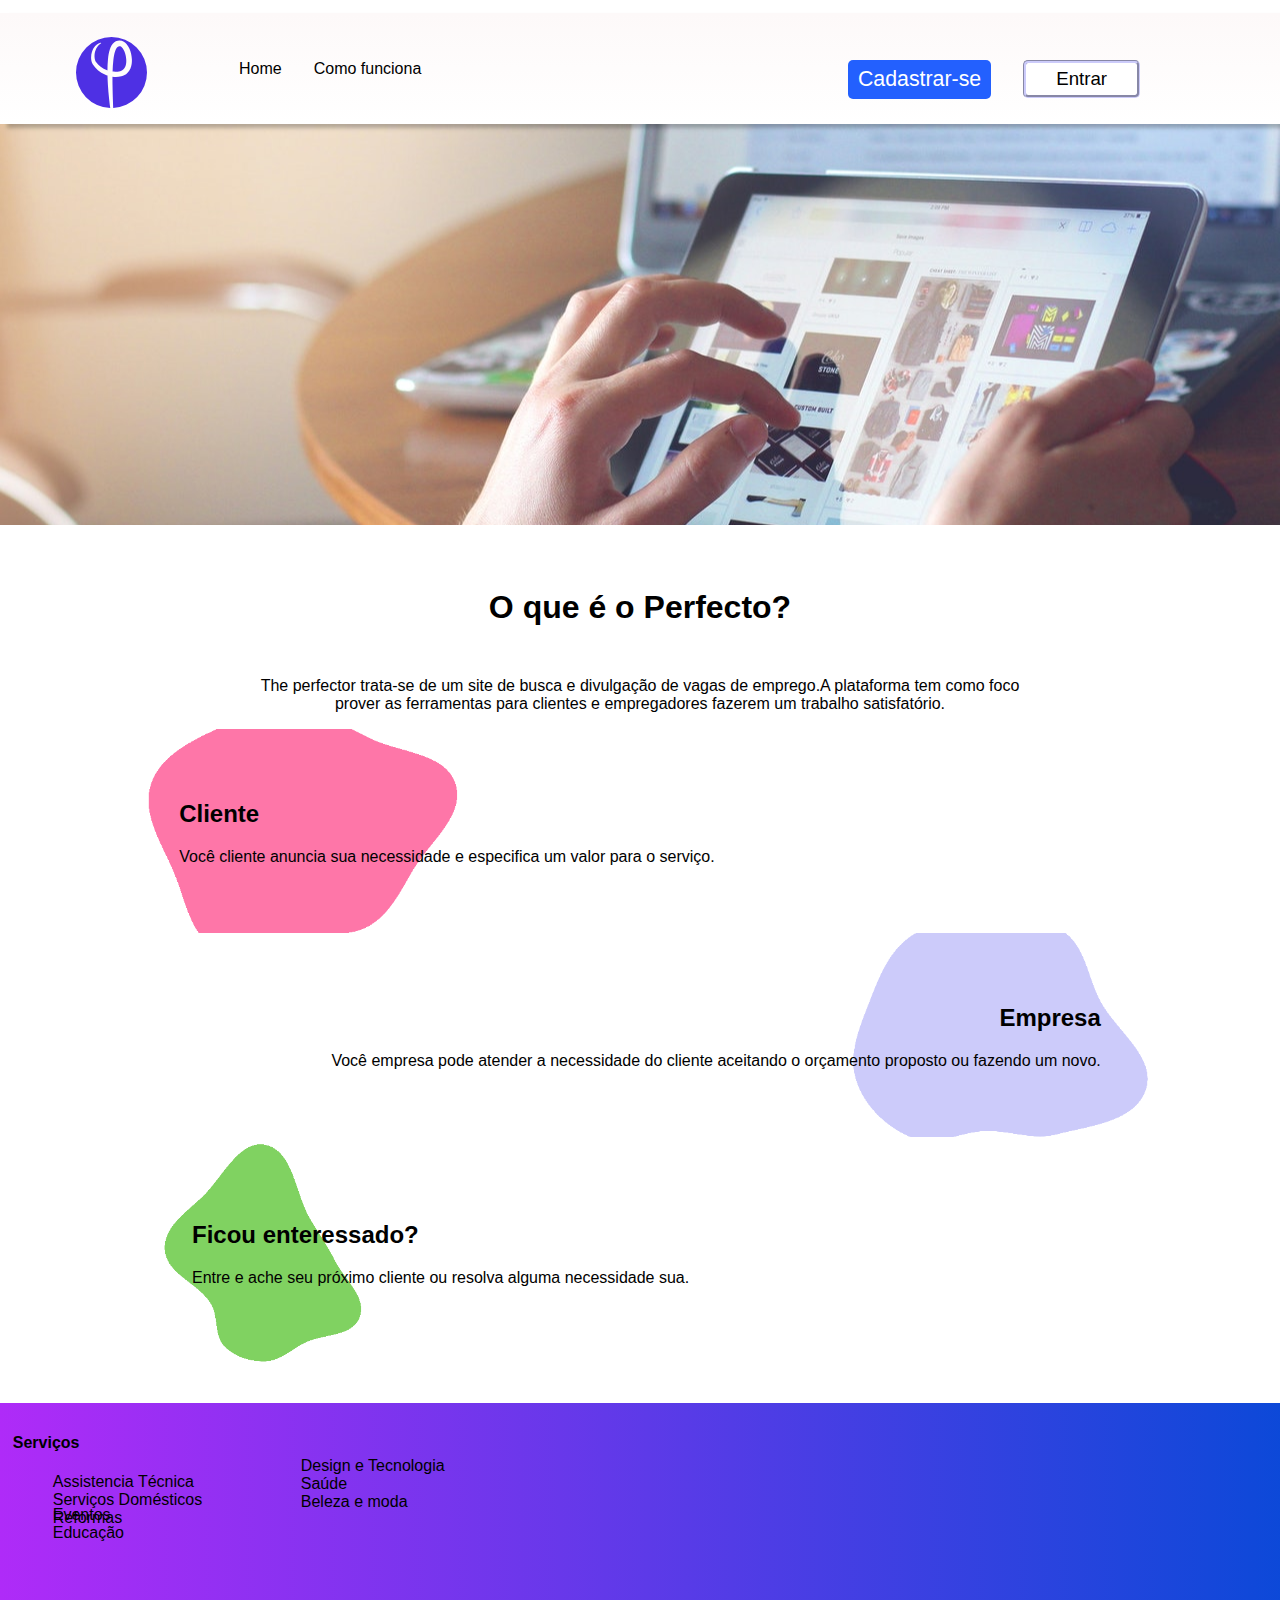
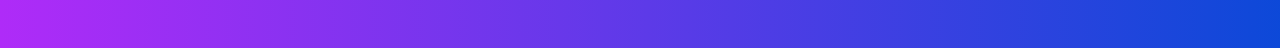
<file: the_perfector/paginas/index.html>
<html lang="en">

<head>
  <meta charset="UTF-8">
  <meta name="viewport" content="width=device-width, initial-scale=1,maximun-scale=1,user-scalabre=no">
  <link href="https://cdn.jsdelivr.net/npm/bootstrap@5.0.0-beta2/dist/css/bootstrap.min.css" rel="stylesheet" integrity="sha384-BmbxuPwQa2lc/FVzBcNJ7UAyJxM6wuqIj61tLrc4wSX0szH/Ev+nYRRuWlolflfl" crossorigin="anonymous">
  <link rel="stylesheet" href="../styles/st.css">
  
  

  <title>The Perfector</title>
  <link rel="shortcut icon" href="../imagens/logo-icon.svg" type="image/x-icon">
</head>

<body>
            
  <nav class="navbar">
    <ul>
      <li class="title"><a href="index.php"><img src="../imagens/logo-icon-circle.svg" width="71px"></a></li>
      <div class="links">
          <li><a href="#" >Home</a></li>
          <li><a href="#comoF" >Como funciona</a></li>

      </div>
      
    <!--  <li><a href="#cate">Categorias</a></li>
        -->     
      <div class="bt">
      <li><a href='../paginas/signup.html'><button class='cadastro'>Cadastrar-se</button></a></li>
      <li><a href='includes/login.html' ><button class='entrar'>Entrar</button></a></li>
      
      </div>
    </ul>
  </nav>

  <main class="conteudo">
    <div class="top-desing"></div>

    <div id="cate">

      <a name="cate"></a>

     <!-- <h1>Categorias</h1>

      <br>

      <button id="cat" class="cat1">
      </button>

      <button id="cat" class="cat2">
        
      </button>

      <button id="cat" class="cat3">
        
      </button>

      <button id="cat" class="cat4">
        
      </button>

    <br>
    <br>

      <button id="cat" class="cat5">
        
      </button>

      <button id="cat" class="cat6">
        
      </button>

      <button id="cat" class="cat7">
        
      </button>
    </div>

    <hr id="div">
-->
    <a name="comoF"></a>

    <h1 id="oq">O que é o Perfecto?</h1>
    <div id="textbox1">
      <p>
      The perfector trata-se de um site de busca e divulgação de vagas de emprego.A plataforma tem como foco prover as ferramentas para clientes e empregadores fazerem um trabalho satisfatório.

      </p>
    </div>

    <div id="textbox2" class="textbox">
      <!-- <img src="../imagens/Star.png" alt="estrela" class="star"> -->
        <div class="text">
          <h2>Cliente</h2>
          <p>Você cliente anuncia sua necessidade e especifica um valor para o serviço.</p>
        </div>
    </div>

    <div id="textbox3" class="textbox">

      <div class="text">
        <h2>Empresa</h2>
        <p id="tx2">Você empresa pode atender a necessidade do cliente aceitando o orçamento proposto ou fazendo um novo.</p>
      </div>
      <!-- <img src="../imagens/Shield.png" alt="escudo" class="shield"> -->
      
    </div>

    <div id="textbox4" class="textbox">
      <!-- <img src="../imagens/hand.png" class="fingers" alt="mão"> -->
      <div class="text">
        <h2>Ficou enteressado?</h2>
      <p>Entre e ache seu próximo cliente ou resolva alguma necessidade sua.</p></p>
      </div>
    </div>                            
    
    </div>
  </main>




<footer>


    <h4><a href="#cate">Serviços</a></h4>
    <ul>
      <div class="container">

        <a href=""><li>Assistencia Técnica</li></a> <br>
        <a href=""><li>Serviços Domésticos</li></a> <br> 
        <a href=""><li>Reformas</li></a> 
    <div style="margin-left:20%; position:relative; top: -52px;">
      
        
  
      <div id="listPosi">
        <a href=""><li>Design e  Tecnologia</li></a> <br>
        <a href=""><li>Saúde</li></a> <br>
        <a href=""> <li>Beleza e moda</li></a> <br>

      </div>    <br>
      
      

</div>
      <div style="position:relative; top: -75px;">  
        <a href=""> <li>Eventos</li></a> <br>
         <a href=""><li>Educação</li></a>
      </div>
        </div>
     
    </ul>  

  </footer>

</body>

</html>
</file>
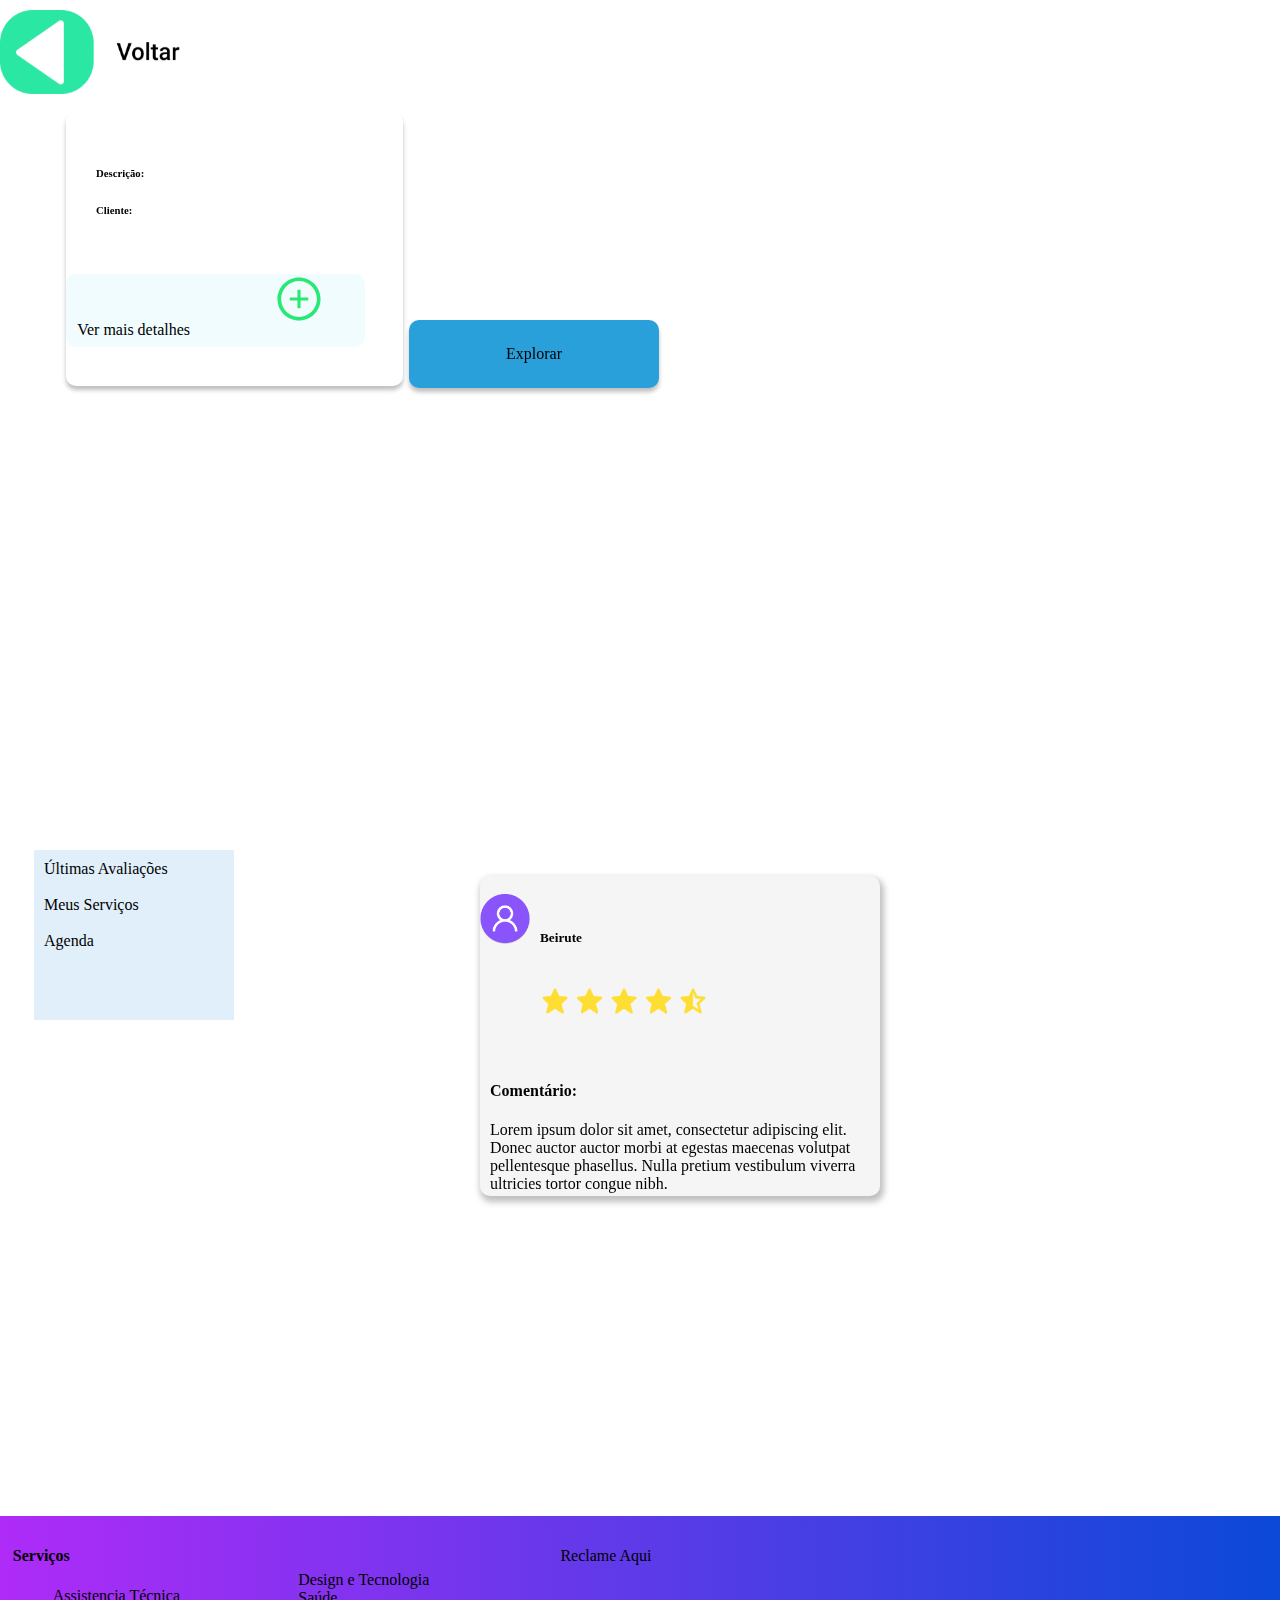
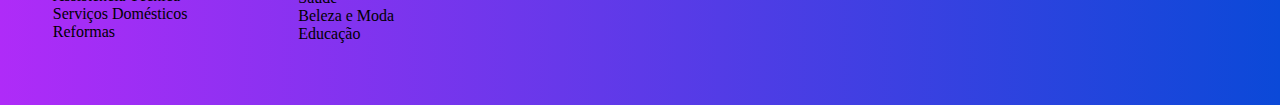
<file: the_perfector/paginas/dashboardEmpresa.html>
<!-- <?php 
  session_start();
  include_once "includes/dadosPega.php";
  $nome= strval($_SESSION["useruid"]);

  $p1 = new Pega();
//   $sql = "SELECT * FROM orcamento WHERE status = Aprovado AND userOR = $nome;"
  $sql = $p1 -> sql ="SELECT * FROM orcamento,pedido WHERE (idOr LIKE Peid) AND pedidoUser = '$nome' AND status = 'Recebido';";
  $stmt = $p1 -> stmt= mysqli_init($conn);
  $con = $p1 -> con = mysqli_query($conn,$sql) or die(mysqli_error($conn));
  
?> -->
<!DOCTYPE html>
<html lang="en">
<head>
    <meta charset="UTF-8">
    <meta http-equiv="X-UA-Compatible" content="IE=edge">
    <meta name="viewport" content="width=device-width, initial-scale=1.0">
    <link rel="shortcut icon" type="image/icon" href="../imagens/logo-icon.svg"> 
    <link rel="stylesheet" href="../styles/foote.css">
    <link rel="stylesheet" href="../styles/dashboardEmpresa.css">
    <link rel="stylesheet" href="../styles/styleme.css">

    <link href="https://cdn.jsdelivr.net/npm/bootstrap@5.0.0-beta2/dist/css/bootstrap.min.css" rel="stylesheet" integrity="sha384-BmbxuPwQa2lc/FVzBcNJ7UAyJxM6wuqIj61tLrc4wSX0szH/Ev+nYRRuWlolflfl" crossorigin="anonymous">

    <title>Empresa</title>
</head>
<body>
    <a href="dashboard.html"> <img src="../imagens/back-button.png" style="position:fixed; top:10px; width:180px;"> </a>    
<style>
    
a{
    color:black;
    text-decoration: none;
}
</style>
<div class="menu menu--closed">

    <div class="button">
        <span> </span>
        <span> </span>
        <span> </span>
    </div>
        
        <div class="tools tools--hidden">
            <!-- Pencil Filled icon by Icons8 -->
            <a href="dashboardEmpresa.html">
            <p class="icon pen" width="32" height="32" >Empresa</p>
        
            </a>

            <!-- Trash icon by Icons8 -->
            <a href="profile.html">
                <p class="icon trash" width="32" height="32">Perfil</p>
            </a>

            <!-- Invisible icon by Icons8 -->
            <a href="../paginas/index.html">
                <p class="icon hidden" width="32" height="32" >Sair</p></a>

            <!-- About icon by Icons8 -->
            <a href="#">
                <p class="icon help" width="32" height="32" ></p> </a>
       
        <!-- Share icon by Icons8 -->
        <a href="#">
        <img class="icon share" width="32" height="32" src="[data-uri]">
        </a>

        </div>

</div>


<!-- partial -->
<script src='https://cdnjs.cloudflare.com/ajax/libs/jquery/3.2.1/jquery.min.js'></script><script  src="../scripts/script.js"></script>

<script>
function showPage(page){
    document.querySelectorAll("section").forEach(section => {
        section.style.display = "none";
    })
    document.querySelector(`#${page}`).style.display = "block";
}
    document.addEventListener("DOMContentLoaded" , function(){
        document.querySelectorAll("a").forEach(a => {
            a.onclick = function(){
                showPage(this.dataset.page);
            }
        })
    })
</script>

             
<div id="trabalhos">
        <h6>Descrição:</h6><p></p>
        <h6>Cliente:</h6><p></p>
        <div class="bottomSevices">
           <a id='verMais' href="maisDatelhes.php">Ver mais detalhes
            <svg width='50' height='50' viewBox='0 0 67 66' fill='none' xmlns='http://www.w3.org/2000/svg'>
                <path d='M45.3789 30.9375H35.582V21.1406C35.582 20.857 35.35 20.625 35.0664 20.625H31.9727C31.6891 20.625 31.457 20.857 31.457 21.1406V30.9375H21.6602C21.3766 30.9375 21.1445 31.1695 21.1445 31.4531V34.5469C21.1445 34.8305 21.3766 35.0625 21.6602 35.0625H31.457V44.8594C31.457 45.143 31.6891 45.375 31.9727 45.375H35.0664C35.35 45.375 35.582 45.143 35.582 44.8594V35.0625H45.3789C45.6625 35.0625 45.8945 34.8305 45.8945 34.5469V31.4531C45.8945 31.1695 45.6625 30.9375 45.3789 30.9375Z' fill='#2AE876'/>
                <path d='M33.5195 4.125C17.5738 4.125 4.64453 17.0543 4.64453 33C4.64453 48.9457 17.5738 61.875 33.5195 61.875C49.4652 61.875 62.3945 48.9457 62.3945 33C62.3945 17.0543 49.4652 4.125 33.5195 4.125ZM33.5195 56.9766C20.2809 56.9766 9.54297 46.2387 9.54297 33C9.54297 19.7613 20.2809 9.02344 33.5195 9.02344C46.7582 9.02344 57.4961 19.7613 57.4961 33C57.4961 46.2387 46.7582 56.9766 33.5195 56.9766Z' fill='#2AE876'/>
            </svg> </a> 
        </div>
        
        
     
</div>      
 <a id="explorar" href="../paginas/display.php" >Explorar</a>
<div id="sideMenu">
    <ul id="sideMenuList">
        <a href="#" data-page="page1">Últimas Avaliações</a> <br> <br>
        <a href="#" data-page="page2">Meus Serviços</a>    <br> <br>
        <a href="#" data-page="page3">Agenda</a></h5> </ul>
</div>
<div>

<section id="page1">
        <div class="details"> 
        <br>
            <img src="../imagens/user-avatar.png" height="50px"> 
            <h5>Beirute</h5> <br>
            <img src="../imagens/stars.png" height="30px" id="rankingStar" >
            <h4>Comentário:</h4>
            <p>Lorem ipsum dolor sit amet, consectetur adipiscing elit. Donec auctor auctor morbi
             at egestas maecenas volutpat pellentesque phasellus. Nulla pretium vestibulum viverra ultricies tortor congue nibh.</p>
            <br> <br>   
            
        </div>
</section>
<section id="page2" style="display:none;">
        <div  class="details">
        <img src="../imagens/user-avatar.png" height="50px">
        <h5>Descrição:</h5>
        <p>Lorem ipsum dolor sit amet, consectetur adipiscing elit. Donec auctor auctor
        morbi at egestas maecenas volutpat pellentesque phasellus.
        Nulla pretium vestibulum viverra ultricies tortor congue nibh.</p> <br>
        <h5>Categoria:Eventos</h5>
        <h5>Valor:R$ 301,00 à R$ 500,00</h5> 
        <h5>Conclusão:10/12/2020</h5>
        <a href="#"><img src="../imagens/chats.png" height="30px" id="chats"></a>
      
        </div>
</section>
<section id="page3" style="display:none;" >

            <img src="../imagens/calendar.png" height="300px" style="margin-left: 20rem;">
        
</section>
<footer>


    <h4><a href="#cate">Serviços</a></h4>
    <ul>
        <div class="container">

            <a href="../paginas/display.php">
                <li>Assistencia Técnica</li>
            </a> <br>
            <a href="../paginas/display.php">
                <li>Serviços Domésticos</li>
            </a> <br>
            <a href="../paginas/display.php">
                <li>Reformas</li>
            </a>
            <div style="margin-left:20%; position:relative; top: -52px;">



                <div id="listas">
                    <a href="../paginas/display.php">
                        <li>Design e Tecnologia</li>
                    </a> <br>
                    <a href="../paginas/display.php">
                        <li>Saúde</li>
                    </a> <br>

                    <a href="../paginas/display.php">
                        <li>Beleza e Moda</li>
                    </a> <br>
                    <a href="../paginas/display.php">
                        <li>Educação</li>
                    </a>
                </div>

            </div>
            <!-- <div style="position:relative; top: -45px; left: -327px;">  
        <a href="../paginas/display.php"> <li>Eventos</li></a>
         
      </div> -->
            <div style="position:relative; left:200px; top:-130px;">
                <a href="../paginas/reclameAqui.php">
                    <li id='listaReclame'>Reclame Aqui</li>
                </a>
            </div>
        </div>

    </ul>

</footer>

</div>
</body>
</html>
</file>
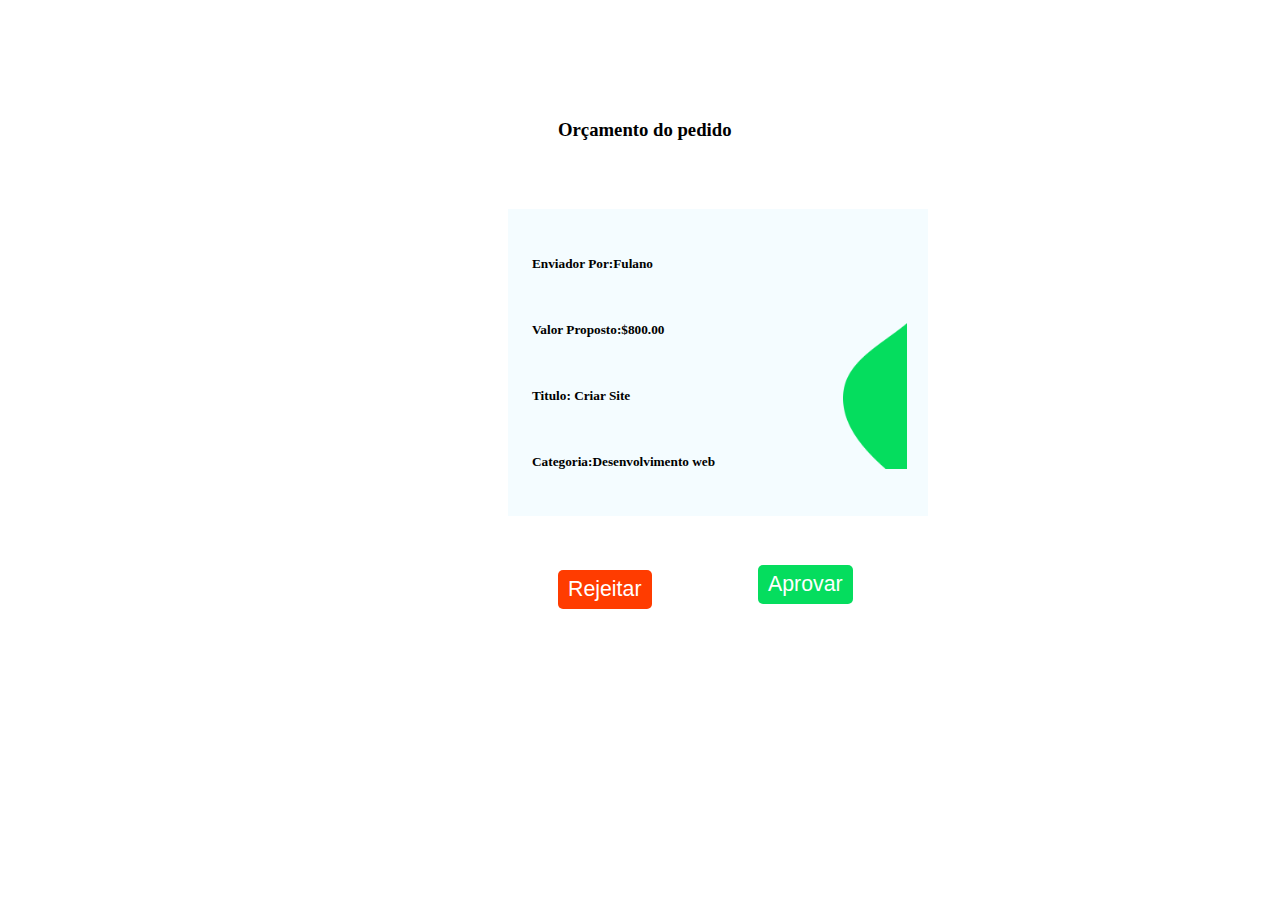
<file: the_perfector/paginas/detalhes.html>
<!-- <?php
    include('includes/dbh.inc.php');
    if(isset($_GET['codigo'])){
    $codigo= $_GET['codigo'];
    $sql="SELECT * FROM pedido,orcamento WHERE Peid= '$codigo' AND idOR = '$codigo';";
    $stmt= mysqli_stmt_init($conn);
    $con= mysqli_query($conn,$sql) or die(mysqli_error($conn));
    require_once "includes/functions.inc.php";
    session_start();
    $_SESSION['co']=$codigo;
?> -->
<!DOCTYPE html>
<html lang="en">
<head>
    <meta charset="UTF-8"> 
    <link href="https://cdn.jsdelivr.net/npm/bootstrap@5.0.0-beta2/dist/css/bootstrap.min.css" rel="stylesheet" integrity="sha384-BmbxuPwQa2lc/FVzBcNJ7UAyJxM6wuqIj61tLrc4wSX0szH/Ev+nYRRuWlolflfl" crossorigin="anonymous"> 
    <meta http-equiv="X-UA-Compatible" content="IE=edge">
    <meta name="viewport" content="width=device-width, initial-scale=1.0">
    <link rel="shortcut icon" href="../imagens/logo-icon.svg" type="image/x-icon"> 
    <link rel="stylesheet" href="../styles/detalh.css"> 
    <title>Detalhes</title>
</head>

<body>
 

        <h3 style="
    position: relative;
    top: 100px;
    left: 550px;"
    >Orçamento do pedido</h3>
      <div>
       <h5>Enviador Por:Fulano</h5>
       <h5>Valor Proposto:$800.00</h5>
       <h5>Titulo: Criar Site</h5>
       <h5>Categoria:Desenvolvimento web</h5>
       <img  src='../imagens/Vector (1).png' 
                  style='position:absolute; 
                  height: 200px; 
                  left:335px; top:60px; '>
              
      </div>

    <a href="includes/../dashboard.html" style="text-decoration:none;"> <button class="rejeitar">Rejeitar</button> </a> 
     <a href="includes/../dashboard.html" style="text-decoration:none;"><button class="aprovar">Aprovar</button></a>   
    
</body>
</html>
</file>
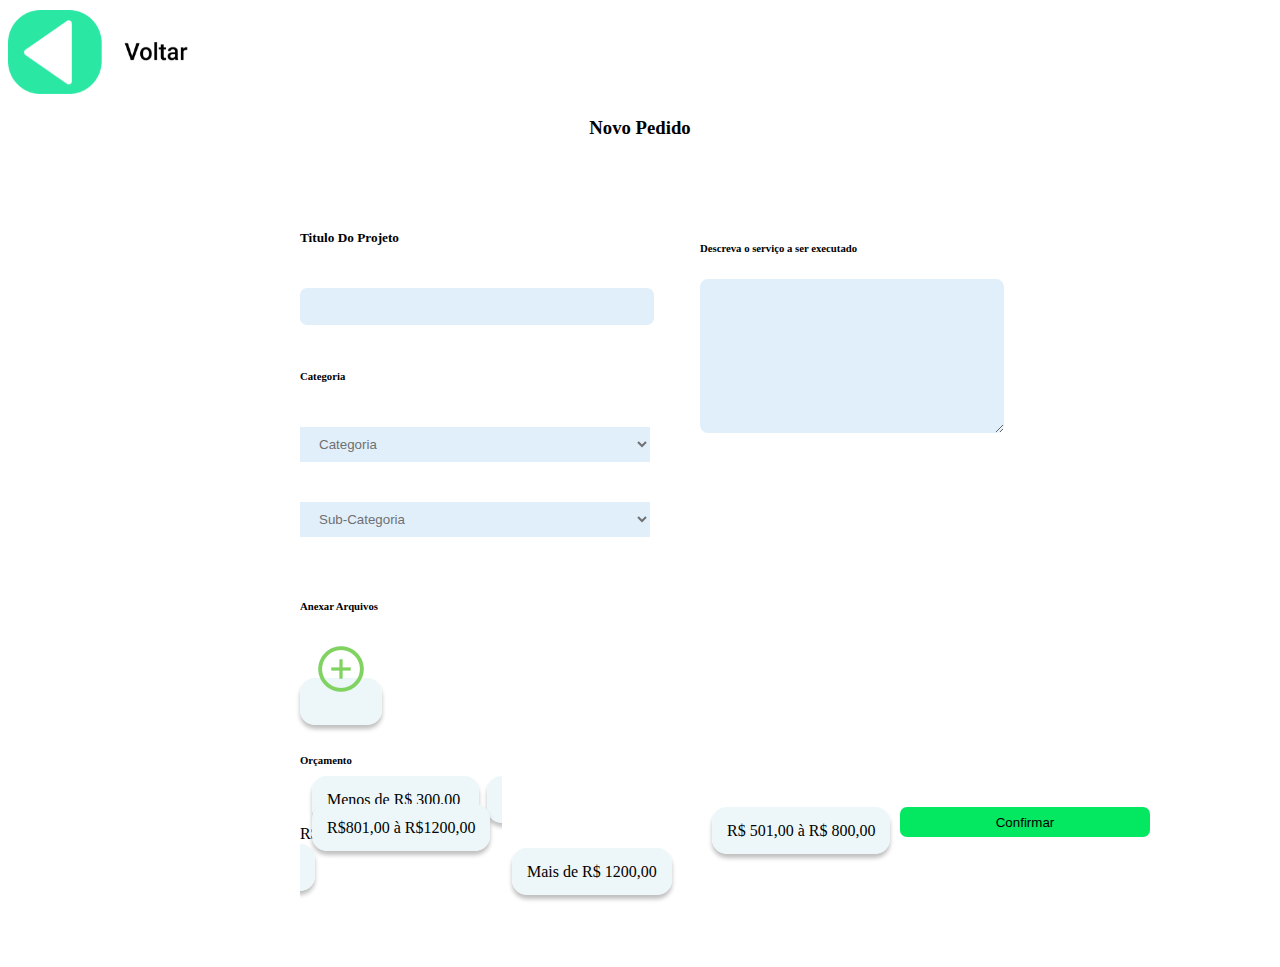
<file: the_perfector/paginas/pedido.html>
<!DOCTYPE html>
<html lang="en">
<head>
    <meta charset="UTF-8">

    <meta http-equiv="X-UA-Compatible" content="IE=edge">
    <link href="https://cdn.jsdelivr.net/npm/bootstrap@5.0.0-beta2/dist/css/bootstrap.min.css" rel="stylesheet" integrity="sha384-BmbxuPwQa2lc/FVzBcNJ7UAyJxM6wuqIj61tLrc4wSX0szH/Ev+nYRRuWlolflfl" crossorigin="anonymous">
     <meta name="viewport" content="width=device-width, initial-scale=1.0">
    <link rel="shortcut icon" href="../imagens/logo-icon.svg" type="image/x-icon">
    <link rel="stylesheet" href="../styles/pedido.css">
   <title>Pedido</title>
    
    </head>
<body>
     <br> <br> <br> <br><br>
    <h3>Novo Pedido</h3>
    

    <a href="dashboard.html"> <img src="../imagens/back-button.png" style="position:fixed; top:10px; width:180px;"> </a>
    <div id="liorca"> 
       
    <form action="dashboardEmpresa.html" method="">
       <h5>Titulo Do Projeto </h5>
       
        <input type="text" name="titulo" id="subc"> <br>
        <h6>Categoria</h6>
        <select name="categoria" id="subc">
        
            <option disabled selected>Categoria</option>
            <option value="Gerais">Gerais</option>
            <option value="Programação">Programação</option>
            <option value="Marcenaria">Marcenaria</option>
            <option value="Contrução">Contrução</option>
        </select> <br>
       <div id="des">
       <h6>Descreva o serviço a ser executado</h6>
      
            <textarea name="des"></textarea>
       </div>
        
            <select name="sub" id="subc">
                <option disabled selected>Sub-Categoria</option>
                <option value="Ajudante">Ajudante<p></p></option>
                <option value="Programador Web/Mobile">Programador Web/Mobile</option>
                <option value="Pintor">Pintor</option>
                <option value="Pedreiro">Pedreiro</option>
            </select><br><br>
       <h6>Anexar Arquivos</h6><br>
        <label class="custom-file-upload">
            <img src="../imagens/ant-design_plus-circle-outlined (1).png" style="position:relative; top:-12px;">
            <input type="file" name="anexar">
                   
        </label> 
         
        <br> <br>
       <h6>Orçamento</h6> 
        <div id="in">
        <!-- <script>
       function menuClick(label) {
        var x = document.querySelector(".primary")
            const texto = label.id;
            //console.log(texto);
      
            let tag = document.getElementById(texto);    
            let filledArray = new Array(1).fill(texto);
            console.log(filledArray)

        const reduced = [filledArray].reduce((prev,next) =>{
            console.log(prev + next);
            return prev + next
        },10)
        console.log(reduced)
        }
       
       </script> -->
        <input type="radio"  id="p1" name="pedido"  value="Menos de R$ 300,00">
        <label for="p1" id='lb1' class='primary'>
         
            Menos de R$ 300,00
            
        </label>

        <input type="radio" id="p2" name="pedido"  value="R$ 301,00 a R$ 500,00"  >
        <label id ="ps" for="p2" id='lb2' class='primary'> <p>R$ 301,00 à R$ 500,00</p> </label><br>

        <input type="radio" id="p3" name="pedido" value="R$ 501,00 a R$ 800,00" >
        <label id="ps1" for="p3"  id='lb3' class='primary'>R$ 501,00 à R$ 800,00</label><br><br>
        
        <input type="radio" id="p4" name="pedido"  value="R$ 1200,00" >
        <label id="ps2" for="p4"  id='lb4' class='primary' >Mais de R$ 1200,00</label><br> <br>

        <input type="radio" id="p5" name="pedido"  value="R$ 801,00 a R$ 1200,00" >
        <label id="ps3" for="p5"  id='lb5' class='primary'>R$801,00 à R$1200,00</label>
        
            
        </div>
       <input type="submit" name="submit" value="Confirmar" id="c">     
    </form>

        <script src="../scripts/pedido.js">
        </script>
            
</body>
</html>
</file>
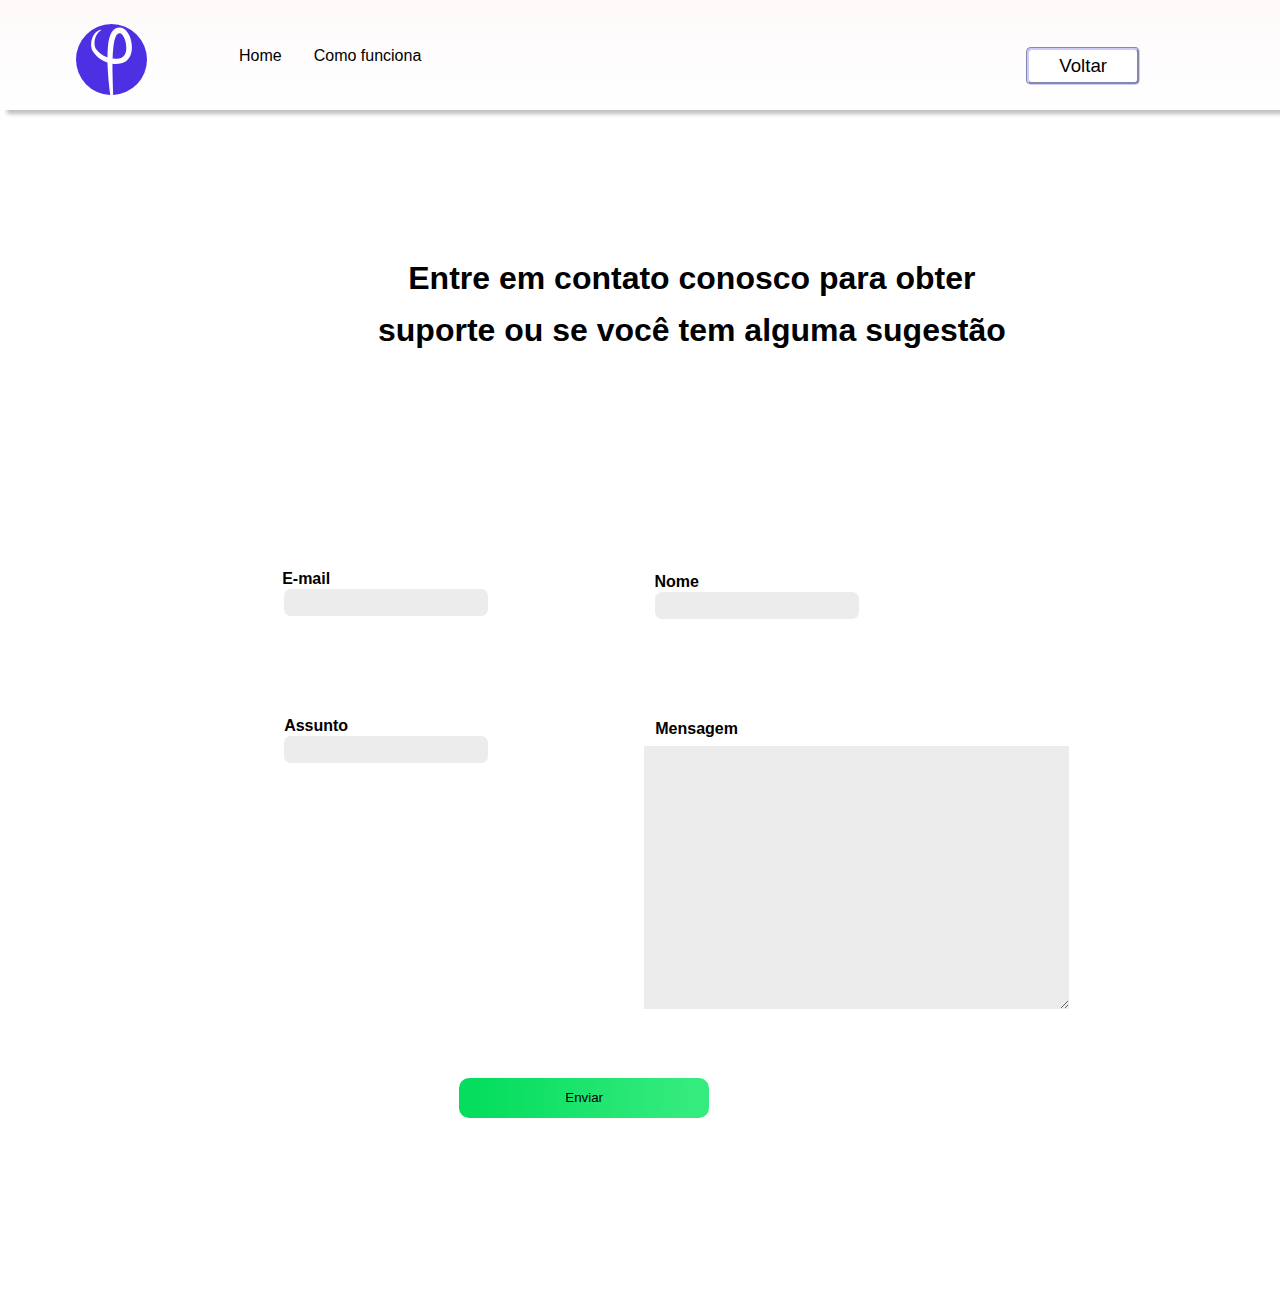
<file: the_perfector/paginas/reclameAqui.html>
<!-- <?php 
session_start();
?> -->
<!DOCTYPE html>
<html lang="en">
<head>
    <meta charset="UTF-8">
    <meta http-equiv="X-UA-Compatible" content="IE=edge">
    <meta name="viewport" content="width=device-width, initial-scale=1.0">
    <link rel="shortcut icon" href="../imagens/logo-icon.svg" type="image/x-icon">
    <link rel="stylesheet" href='../styles/st.css'>
    <title>Reclame Aqui</title>
</head>
<body>
    <style>
        #textoTop{
            position: absolute;
            left: 250px;
            top: 231px;
            margin-right: 20%;
            margin-left: 10%;
            font-weight: 500;
            line-height: 52px;
            text-align: center;
            color: #000000;
        }
        h4{
            position: relative;
            top: 50px;
            left: -60px;
        }
        
        input{
            position: static;
            width: 200px; 
            left: 0px;
            top: 100px;
            height: 25px;
            background: #ECECEC;
            border-radius: 7px;
            border: 0;
        }
        form{
            position: absolute;
            left: -50%;
        }
        input[type="submit"]{
            position: absolute;
            width: 250px;
            height: 40px;
            left: 395px;
            top: 700px;

            background: linear-gradient(90.9deg, #05DD5E 8.21%, #34EB7D 90.27%);
            border-radius: 10px;
        }
        nav{
          top:-0px ;
        }
    </style>
       
        <h4 style="left: 500px;" >Conte-nos mais sobre suas reclamaçoes</h4>
    
        <nav class='navbar'>
        <ul>
          <li class='title'><a href='index.php'><img src='../imagens/logo-icon-circle.svg' width='71px'></a></li>
    
          <li><a href='#'>Home</a></li>
          <li><a href='#comoF'>Como funciona</a></li>
        <!--  <li><a href='#cate'>Categorias</a></li>
            -->    
          <div class='bt'>
            <li><a href='./index.html' ><button class='entrar'>Voltar</button></a></li>

          </div>
        </ul>
      </nav>";
        }
    
    ?>
    
      <div id="textoTop">
         <h1>
             Entre  em contato conosco para obter <br> suporte ou se você tem alguma sugestão
         </h1> 
     
            <form action=""> <br> <br>
             <div style="position: relative; margin-right: 20%;">
                  <h4 style="left: -80px;">E-mail</h4>  
                    <input type="text" name="" id="">
          
                 <h4 style="left: -70px;"> Assunto</h4>
                
                    <input type="text" name="" id="">
             </div>
             <div style="position: relative; margin-left: 380px; left: 100px; top: -290px;">
                <h4 style="left: -80px;">Nome</h4>  
                <input type="text" name="" id="">
           
             <h4>Mensagem</h4>
                <textarea  name="" id="" style=" position:relative; top: 20px; left:100px; width: 421px; height: 259px; background: #ECECEC; border:0;"> </textarea>
             </div>
               <input type="submit" value="Enviar">
            </form>
          </div>
        
      
    
</body>
</html>
</file>
<file: the_perfector/styles/st.css>
@import url('https://fonts.googleapis.com/css2?family=Share+Tech+Mono&display=swap');
body{
    margin: 0%;
    font-family: Arial, Helvetica, sans-serif;
    
}

div.bt{
    float: right;
    margin-right: 10%;
}
a{
    text-decoration: none;
}
nav.navbar
{
    background: linear-gradient(to top, rgb(255, 255, 255), rgb(253, 249, 249));
    box-shadow: 7px 4px 4px rgba(0, 0, 0, 0.25);
    padding: 6px 0px 0px 0px;
    display: block;
    position: absolute;
    width: 100%;
    
    
}
.navbar a:hover
{
    color: rgb(214, 79, 231);
}

  
  li 
{
    float: left;
}

li.title a
{
    font-family: serif;
    font-size:30px;
    padding-bottom: 2px;
    padding-top: 2px;
    margin-left: 20px;
    margin-right: 60px;
    color: rgb(011, 073, 232);
    
    
}
a{
    color:black;
}
li a   
{
    font-family: Arial, Helvetica, sans-serif;
    display: inline-block;
    color: rgb(0, 0, 0);
    text-align: center;
    padding: 25px 16px;
    text-decoration: none;
}
li{
    list-style-type: none;
}


footer
{

    bottom: -10px;
    padding-top: 10px;
    padding-left: 1%;
    padding-bottom: 10px;
    background: linear-gradient(to  left, rgb(011,073,216), rgb(175,043,248));
    color: white;
    height: 25%;    
    position:relative;
    width: 100%;
    overflow-x: hidden;
}


footer h6 a{
    text-decoration: none;
    color: white;
}
main.conteudo
{
    margin-top: 1%;
    margin-bottom: 2%;
}


button.cadastro {
    display: block;
    background: #2360FE;
    border: 0;
    border-style: groove;
    border-radius: 5px;
    padding: 7px 10px;
    font-size: 16pt;
    color: white;
}
button.entrar {
    background: white;
    border: #CCCBfA;
    border-style: groove;
    border-radius: 5px;
    padding: 5px 30px;
    font-size: 14pt;
}

button:hover{
    cursor: pointer;
}

div.top-desing{
    padding: 30%;
    background-image: url(../imagens/vectors/pexels-pixabay-35550.jpg);
    background-repeat: no-repeat;
    background-position: center;
    background-size: 100%;
    padding-top: 10%;
}

button#cat{
   
    margin: 3%;
    padding: 6%;
    text-align: center;
    width: 11%;
}


button.cat1{
    background-color: rgb(138, 084, 253);
    
    background-image: url(../imagens/vectors/party.svg);
    background-size: 70%;
    background-repeat: no-repeat;
    background-position: center;
       
}

button.cat2{
    background-color: rgb(255, 222, 051);

    background-image: url(../imagens/vectors/dress.svg);
    background-size: 70%;
    background-repeat: no-repeat;
    background-position: center;
}

button.cat3{
    background-color: rgb(226, 66, 182);

    background-image: url(../imagens/vectors/maintenance.svg);
    background-size: 70%;
    background-repeat: no-repeat;
    background-position: center;
}

button.cat4{
    background-color: rgb(236, 80, 70) ;

    background-image: url(../imagens/vectors/homework.svg);
    background-size: 70%;
    background-repeat: no-repeat;
    background-position: center;
}

button.cat5{
    background-color: rgb(084, 248, 218) ;

    background-image: url(../imagens/vectors/healthcare.svg);
    background-size: 70%;
    background-repeat: no-repeat;
    background-position: center;
}

button.cat6{
    background-color: rgb(253, 084, 115) ;

    background-image: url(../imagens/vectors/suporte-tecnico.svg);
    background-size: 70%;
    background-repeat: no-repeat;
    background-position: center;
}

button.cat7{
    background-color: rgb(084, 253, 101) ;

    background-image: url(../imagens/vectors/analysis.svg);
    background-size: 70%;
    background-repeat: no-repeat;
    background-position: center;
}

hr#div{
    width: 80%;
}

h1#oq{
    text-align: center;
    margin-top: 5%;
    margin-bottom: 4%;
}

div#textbox1{
    margin-left: 20%;
    margin-right:20%;
    text-align: center;
}

div#textbox2{
    
    background-image: url(../imagens/vector1.png);
    background-position: left;
    background-size: 30%;
    background-repeat: no-repeat;
    margin-left: 10%;
    text-align: left; 
    padding: 4%;  
    
}

div#textbox3{
    background-image: url(../imagens/vector2.png);
    background-position: right;
    background-size: 26%;
    background-repeat: no-repeat;
    margin-right: 10%;
    text-align: right;
    padding: 4%;
}

div#textbox4{
    background-image: url(../imagens/vector3.png); 
    background-repeat: no-repeat;
    background-position: left;
    background-size: 25%;
    margin-left: 10%;
    text-align: left;
    padding: 5%;
}

div.textbox img{
    display: inline-block;
}
div.text{
    display: inline-block;
    font-family: Arial, Helvetica, sans-serif; 
}



#msg{
  background-color:red;
}
@media only screen and (max-width:700px){
    .title{
        position: relative;
        left:-50px;
    }
    .links{
        display:none;
    }
    .entrar{
        position: relative;
        display: inline-block;
        top:-80px;
        left:-100px;
        font-size: 5pt;
    }
    
    .cadastro{
        position: relative;
        display: inline-block;
        top:-80px;
        left:180px;
        font-size: 5pt;
        
    }
    .navbar{
        height: 100px;
        
    }
    footer{
        height: 220px;
    }
    .star{
        position: relative;
        display: none;
        
    }
    .shield{
        position: relative;
        left:-265px;
        height:60px;
        top:-130px;       
    }
    .fingers{
        position: relative;
        height:60px;
        top: 140px;       
        left:190px;
    }
    div.top-desing{
        padding: 30%;
        background-image: url(../imagens/vectors/pexels-pixabay-35550.jpg);
        background-repeat: no-repeat;
        background-position: center;
        background-size: 100%;
        padding-top: 50%;

    }
    div#textbox2{
        
        background-image: none;
        background-position:right;
        background-size: 100%;
        background-repeat: no-repeat;
        margin-left: 10%;
        margin-bottom: 30px;
        text-align: left; 
        padding: 5%;  
        
    }
    div#textbox3{
        background-image:none;
        background-position: right;
        background-size: 110%;
        background-repeat: no-repeat;
        margin-right: 5%;
        text-align: right;
        padding: 4%;
        margin-bottom: 50px;
    }
    div#textbox4{
        background-image:none; 
        background-repeat: no-repeat;
        background-position: left;
        background-size: 100%;
        margin-left: 5%;
        text-align: left;
        padding: 5%;
    }
    #listPosi{
        position: relative;
        margin-left:8rem;
    }
}
</file>
<file: the_perfector/styles/foote.css>
@import url('https://fonts.googleapis.com/css2?family=Share+Tech+Mono&display=swap');
body{
    margin: 0%;
    /*font-family: Arial, Helvetica, sans-serif;*/
}
li 
{
    float: left;
}

li.title a
{
    font-family: serif;
    font-size:30px;
    padding-bottom: 2px;
    padding-top: 2px;
    margin-left: 20px;
    margin-right: 60px;
    color: rgb(011, 073, 232);
    
}

a{
    color:black;
}
li a   
{
    font-family: Arial, Helvetica, sans-serif;
    display: inline-block;
    color: rgb(0, 0, 0);
    text-align: center;
    padding: 25px 16px;
    text-decoration: none;
    
}


footer
{

    bottom: -10px;
    padding-top: 10px;
    padding-left: 1%;
    padding-bottom: 10px;
    background: linear-gradient(to  left, rgb(011,073,216), rgb(175,043,248));
    color: white;
    height: 25%;    
    position:relative;
    width: 99%;
}

footer h6 a{
    text-decoration: none;
    color: white;
}
main.conteudo
{
    margin-top: 1%;
    margin-bottom: 2%;
}
@media only screen and (max-width:700px){
    #listas{
        position: relative;
        left:80px;
    }
    #listaReclame{
        position: relative;
        top: 100px;
        left:-188px;
    }
}
</file>
<file: the_perfector/styles/dashboardEmpresa.css>
footer{
    bottom:auto;  
    overflow-x: hidden;
}
li{
    list-style: none;
}
#chats{
    position: relative;
    top: -50px;
}
#page2 .details img{
    margin-left: 20rem;
    margin-bottom:5px;
}
#page2 .details h5{
  
    margin-left: 10px;
}
.details #rankingStar , h5{
    position: relative;
    top: -40px;
    margin-left: 60px;
}
.details h4, p{
    margin-left:10px;
}
.details{
    position: absolute;
    width:25rem;
    height:20rem;
    left:20rem;
    background: #F5F5F5;
    box-shadow: 2px 4px 6px 2px rgba(0, 0, 0, 0.25);
    border-radius: 10px;
}
#sideMenuList{

    position: relative;
    margin-left:34px;
    top: 35rem;
    background-color: #E1EFFB;
    width:180px;
    height:150px;
    padding:10px;
}
#sideMenuList a:hover{
    background-color:#2AD1E8;
    border-radius: 10px 100px 100px 10px;
    height: 40px;
    width: 280px;
    padding: 8px;
    margin:0;
    filter: drop-shadow(8px 4px 16px rgba(0, 0, 0, 0.25))
}

.menu{
    top:-220px;
}
#explorar{
    display: flex;
    flex-direction: row;
    justify-content: center;
    align-items: center;
    padding: 14px 50px;
    position: absolute;
    width: 150px;
    height: 40px;
    left: 409px;
    top: 20rem;
    background: #2AA0DA;
    box-shadow: 0px 4px 4px rgba(0, 0, 0, 0.25);
    border-radius: 10px;
}
#verMais svg{
    position: relative;
    left:5rem;
    top:-0.7rem;
}
#verMais{
    position: absolute;
    left:0rem;
    padding: 0.7rem;
    width: 17.3rem;
    height:3.2rem;
    color:black;
    background: #F1FCFF;
    border-radius: 10px;
    top: 10.1rem;
    margin-bottom: 0;

}

#trabalhos{
    position: relative;
    width: 277px;
    height: 214px;
    left: 66px;
    top: 7rem;
    padding:30px;
    background: #FFFFFF;
    box-shadow: 0px 4px 4px rgba(0, 0, 0, 0.25);
    border-radius: 10px;
}

section{
    padding:25rem 0 10rem;
    margin: auto;
    position: relative;
    margin-left:10rem ;
    margin-bottom: 30rem;
    
}
@media only screen and (max-width:700px){
    section{
        padding:50rem 0 5rem;
        margin: auto;
        position: relative;
        margin-left:-18rem ;
        margin-bottom: 30rem;
        
    }   
    #explorar{
        display: flex;
        flex-direction: row;
        justify-content: center;
        align-items: center;
        padding: 14px 50px;
        position: absolute;
        width: 150px;
        height: 40px;
        left: 209px;
        top: 20rem;
        background: #2AA0DA;
        box-shadow: 0px 4px 4px rgba(0, 0, 0, 0.25);
        border-radius: 10px;
    }
}
</file>
<file: the_perfector/styles/styleme.css>
main{
    max-width: 1080px;
    margin: 0 auto;
    font-size: 16px;
}

.menu{
    position:absolute;
    margin: 15em auto 0 auto;
    
   
    width: 70px;
    border-radius: 25px;
    transition: 0.3s border-radius ease-in-out, 0.3s height ease-in-out;
    display: flex;
    flex-direction: column;
    align-items: center;
    justify-content: center;
    overflow: hidden;
    left: 1280px;
 }

.menu--closed{
    height: 70px;
}

.menu--open{
    height: 400px;
}

.button{
    transition: 0.3s transform ease-in-out, 0.3s opacity ease-in-out;;
    cursor: pointer;
    position: absolute;
    display: flex;
    flex-wrap: wrap;
    align-items: center;
    width: 2em;
    height: 2em;
    left: 27%;
    top: 20px;
    opacity: 1;
}

.button:hover {
    opacity: 0.6;
}

.button span{
    width: 100%;
    height: 4px;
    background-color: #161616;
    border-radius: 20%;
}

.menu--open .button{
    transform-origin: center;
    transform: rotate(90deg);
}

.tools{
    display: flex;
    flex-wrap: wrap;
    flex-direction: column;
    align-items: center;
    height: 60%;
    justify-content: space-between;
    transition: 0.3s margin ease-in-out;
}


.tools .icon{
    transition: 0.2s transform ease-in-out;
}

.tools .icon:hover{
    transform: scale(0.8);
}

.tools--hidden{
    margin-top: 400px;
    z-index: -100;
}

.tools--visible{
    margin-top: 40%;
    z-index: 100;
}
@media only screen and (max-width:700px){
    
    .menu{
        position:absolute;
        left:300px;
    }
}
</file>
<file: the_perfector/styles/detalh.css>
div{
    position: relative;
    top: 150px;
    left: 500px;
    background-color:#F4FCFF;
    width: 400px;
    padding: 10px;
}
#detalhe{
    position: relative;
    left: 1px;
}
h5{
    padding: 14px;
}

button.aprovar {
    display: block;
    background: #05DD5E;
    border: 0;
    border-style: groove;
    border-radius: 5px;
    padding: 7px 10px;
    font-size: 16pt;
    color: white;
    position: relative;
    top: 160px;
    left: 750px;
}

button.rejeitar {
    display: block;
    background: #ff3c00;
    border:0;
    border-style: groove;
    border-radius: 5px;
    padding: 7px 10px;
    font-size: 16pt;
    color: white;
    position: relative;
    top: 204px;
    left: 550px;
}
</file>
<file: the_perfector/styles/pedido.css>
input{
    border: 0px;
    background-color: white;
    border-radius: 7px;
}

input:hover{
    background-color: white;
    
}
#anexar{
    border-radius: 25px;
    width: 200px;
    padding: 20px;
    height:20px;
}

h3{
    text-align: center;
    padding-bottom: 50px;
}
#liorca{
    position:absolute;
    left: 300px;
}
#des{
    position: absolute;
    left: 400px;
    top: 10px;
}

select, label{
    position: relative;
    padding-left: 15px;
    border: 0px;
}
#c{
    
    position: absolute;
    width: 250px;
    height: 30px;
    left: 600px;
    top: 600px;
    background-color:#04e761;
    
}

li{
    position: relative;
    top: 300px;
    left: 300px;
}
textarea{
    width: 300px;
    height: 150px;
    background-color: #e1effa;
    border: 0px;
    border-radius: 8px;
}
#subc{
    position: static;
    width: 350px;
    height: 35px;
    left: 0px;
    top: 148px;
    background-color:#E1EFFB;
    color:#707070;
    
    flex: none;
    order: 2;
    align-self: stretch;
    flex-grow: 0;
    margin: 20px 0px;
}
#in input{
    width:0;
    height:0;
}
#in label:hover{
    background-color:#2AE876;
    color:white ;
}
label{
    padding:15px;
    background: #EDF6F9;
    box-shadow: 0px 4px 4px rgba(0, 0, 0, 0.25);
    border-radius: 15px;
    position:relative;
    width: 190px;
    height: 55px;

 
}
#ps{
    
    top:-0px;
    left: 0px; 
}

#ps1{
    
    top:-55px;
    left:400px; 
}

#ps2{
    
    top:-50px;
    left:200px; 
}

#ps3{
   
left: -0px;
top: -130px;


}
input[type="file"] {
    display: none;
  }
</file>
